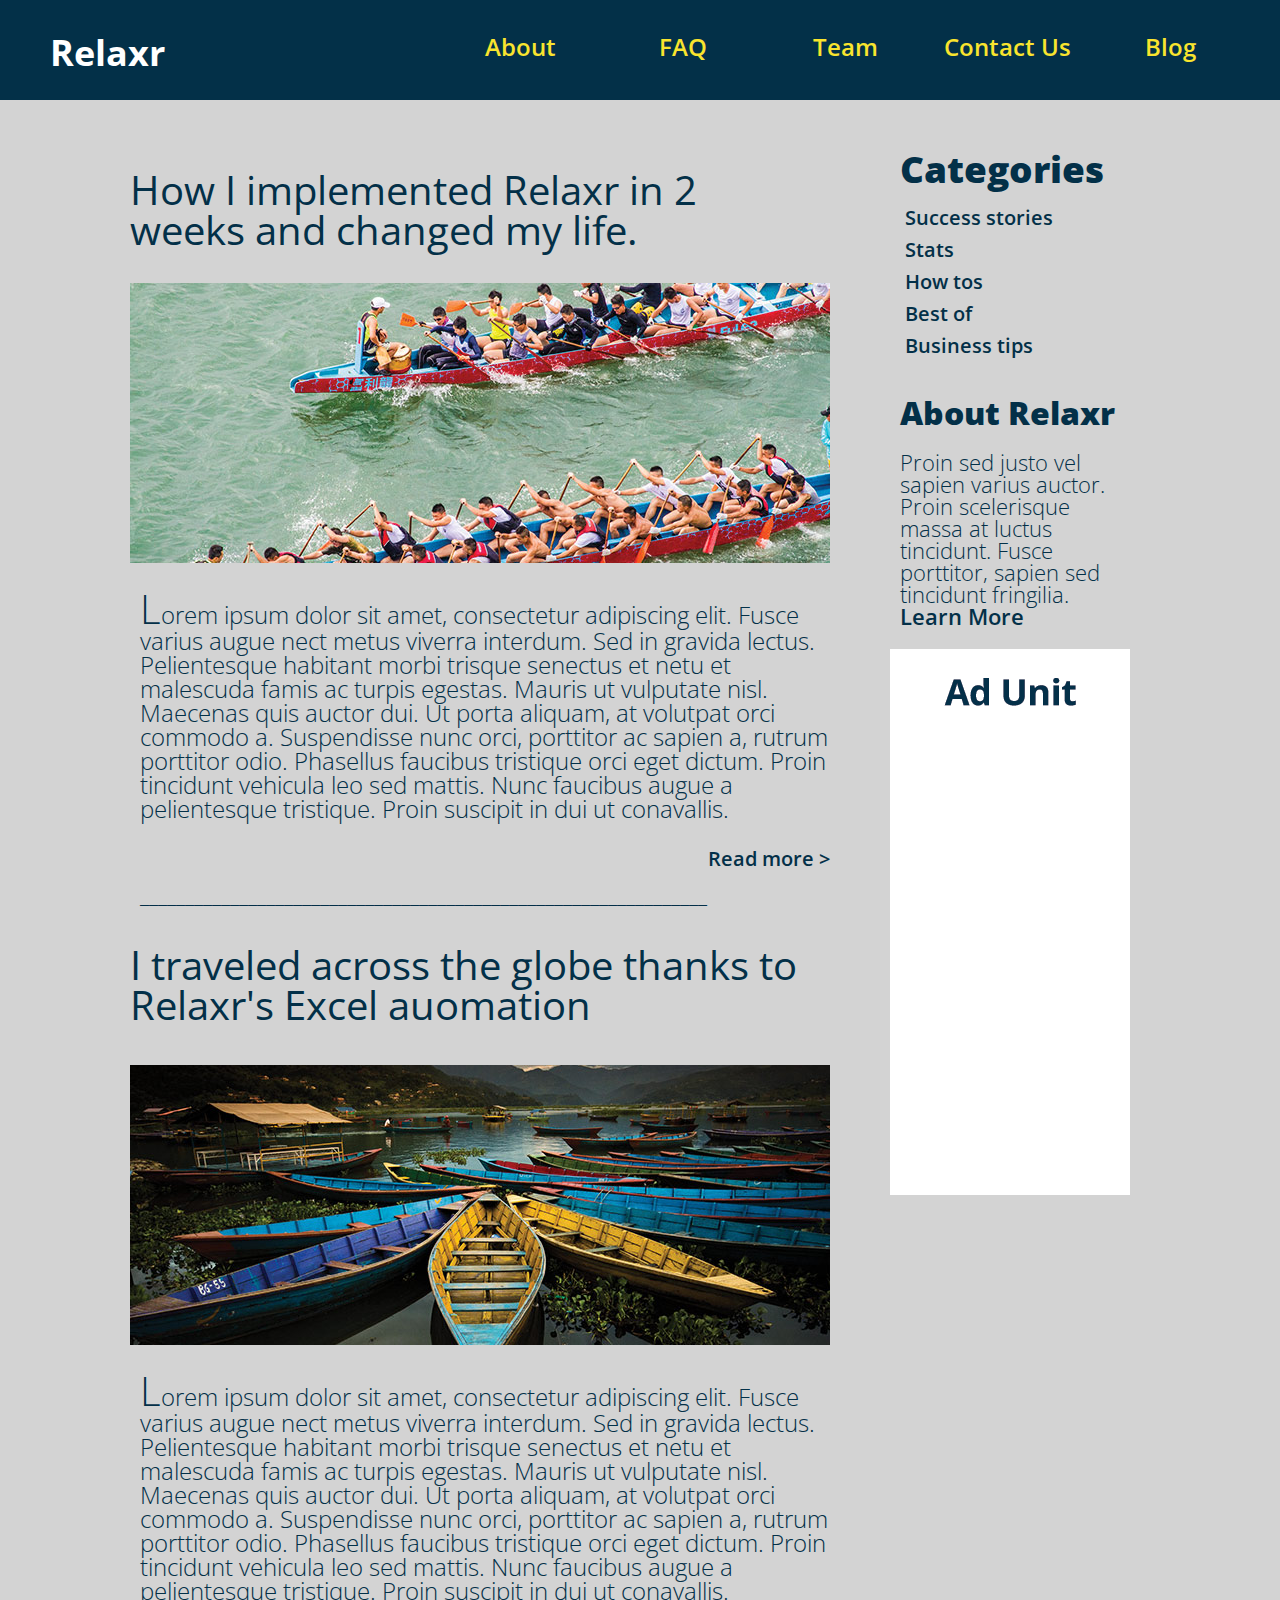
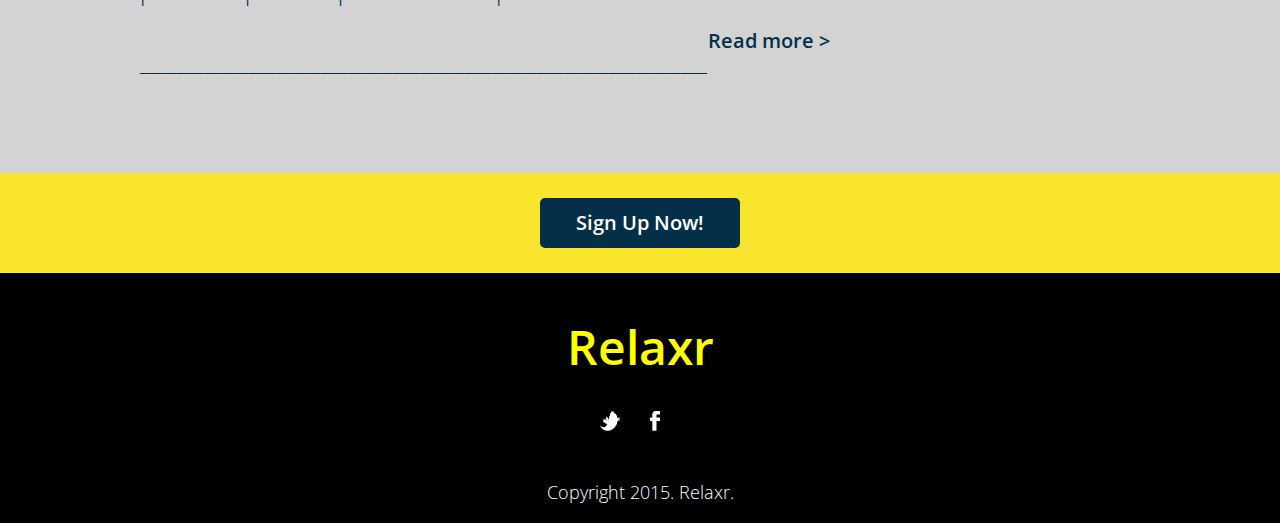
<file: html/index.html>
<!DOCTYPE html>
<html>
   <head>
      <link type="text/css" rel="stylesheet" href="../css/reset.css"/>
      <link type="text/css" rel="stylesheet" href="../css/normalize.css"/>
      <link type="text/css" rel="stylesheet" href="../css/style.css"/>
      <meta name="description" content="This is the relaxr blog"/>
      <link rel="stylesheet" type="text/css" href="//fonts.googleapis.com/css?family=Open+Sans"/>
      <meta name="keyword" content="relaxr"/>
      <meta name="author" content="Rahi Miah"/>
      <title>Relaxr Blog</title>
   </head>
   <body>
      <header>
         <h1>Relaxr</h1>
         <nav>
            <div class="navs"><a href="www.google.com">About</a></div>
            <div class="navs"><a href="www.google.com">FAQ</a></div>
            <div class="navs"><a href="www.google.com">Team</a></div>
            <div class="navs"><a href="www.google.com">Contact Us</a></div>
            <div class="navs"><a href="www.google.com">Blog</a></div>
         </nav>
      </header>
      <aside>
         <div class="sidebar">
            <h3>Categories</h3>
               <div class="sidelink"><a class="link" href="www.google.com">Success stories</a></div>
               <div class="sidelink"><a class="link" href="www.google.com">Stats</a></div>
               <div class="sidelink"><a class="link" href="www.google.com">How tos</a></div>
               <div class="sidelink"><a class="link" href="www.google.com">Best of</a></div>
               <div class="sidelink"><a class="link" href="www.google.com">Business tips</a></div>
            <h4>About Relaxr</h4>
               <p>Proin sed justo vel sapien varius auctor. Proin scelerisque massa at luctus tincidunt. Fusce porttitor, sapien sed tincidunt fringilia.<br/><a class="learnmore" href="www.google.com">Learn More</a></p>
         </div>
         <img src="../images/ad-unit.png">
      </aside>
      <div class="maincolumn">
         <div class="post">
            <h2>How I implemented Relaxr in 2 <br/> weeks and changed my life.</h2>
            <img src="../images/blog_photo1.jpg">
            <p class="postp"><span>L</span>orem ipsum dolor sit amet, consectetur adipiscing elit. Fusce varius augue nect metus viverra interdum. Sed in gravida lectus. Pelientesque habitant morbi trisque senectus et netu et malescuda famis ac turpis egestas. Mauris ut vulputate nisl. Maecenas quis auctor dui. Ut porta aliquam, at volutpat orci commodo a. Suspendisse nunc orci, porttitor ac sapien a, rutrum porttitor odio. Phasellus faucibus tristique orci eget dictum. Proin tincidunt vehicula leo sed mattis. Nunc faucibus augue a pelientesque tristique. Proin suscipit in dui ut conavallis.</p>
            <div class="readmore"><a class="link" href="www.google.com">Read more ></a></div>
            <p class="line"><br/>_______________________________________________________________</p>
         </div>
         <div class="post">
            <h5>I traveled across the globe thanks to Relaxr's Excel auomation</h5>
            <img src="../images/blog_photo2.jpg">
            <p class="postp"><span>L</span>orem ipsum dolor sit amet, consectetur adipiscing elit. Fusce varius augue nect metus viverra interdum. Sed in gravida lectus. Pelientesque habitant morbi trisque senectus et netu et malescuda famis ac turpis egestas. Mauris ut vulputate nisl. Maecenas quis auctor dui. Ut porta aliquam, at volutpat orci commodo a. Suspendisse nunc orci, porttitor ac sapien a, rutrum porttitor odio. Phasellus faucibus tristique orci eget dictum. Proin tincidunt vehicula leo sed mattis. Nunc faucibus augue a pelientesque tristique. Proin suscipit in dui ut conavallis.</p>
            <div class="readmore"><a class="link" href="www.google.com">Read more ></a></div>
            <p><br/>_______________________________________________________________</p>
         </div>
         </div>
         <div class="yellowsection">
               <a class="bluepart" href="www.relxr.com">Sign Up Now!</a>
         </div>
            <div class="blackpart">
               <div class="title">Relaxr</div>
                  <div class="social_media">
                  <div class= "facebook">
                  <img src="../images/facebook.png" alt="facebook" height="20" width="10">
                  </div>
            <div class ="twitter">
               <img src="../images/twitter.png" alt="facebook" height="20" width="20">
            </div>
            <footer>Copyright 2015. Relaxr.</footer>
   </body>
</html>
</file>
<file: css/style.css>
/*
Project Name: Relaxr Blog
Author: Your Name
Developer @GA in NYC
*/


/******************************************
/* SETUP
/*******************************************/

/* Box Model Hack */
* {
     -moz-box-sizing: border-box; /* Firexfox */
     -webkit-box-sizing: border-box; /* Safari/Chrome/iOS/Android */
     box-sizing: border-box; /* IE */
}

/* Clear fix hack */
.clearfix:after {
     content: ".";
     display: block;
     clear: both;
     visibility: hidden;
     line-height: 0;
     height: 0;
}

.clear {
  clear: both;
}

.fl {
  float: right;
}

.fl {
  float: left;
}

/******************************************
/* ADDITIONAL STYLES
/*******************************************/
body {font-family: Open Sans; background-color: #d3d3d3;}

header { background-color: #033048; width: 100%; height: 100px;}

h1 { text-align: center; font-size: 36px; 
     color: #FFF; float: left; margin: 35px; 
     font-weight: bold; margin-left: 50px; }

nav { width: 800px; float: right; 
      display: flex; justify-content: space-between;
      margin: 35px;}

.navs { text-align: center; float: left; 
        width: 150px; font-size: 24px; 
        font-weight: 600; color: #f9e42e; }

a { text-decoration: none; font-size: 24px; 
     font-weight: 600; color: #f9e42e; }

aside { margin-top: 40px; float: right;
        margin-right: 150px; font-size: 32px;
        width: 240px; }

h2 { font-size: 40px; font-weight: semibold; 
     color: #033048; }

h3 { color: #033048; font-weight: 900; 
     margin: 10px; }

.link { margin-left: 15px; color: #033048;
        font-size: 20px; }

h4 { color: #033048; font-weight: 900; 
     margin: 10px; margin-top: 40px; }

p { color: #033048; font-size: 22px;
    margin-left: 10px; font-weight: lighter; }

.learnmore { color: #033048; font-size: 22px;
             font-weight: semibold; }

.maincolumn { margin-top: 70px; margin-left: 70px; }

.post { margin-top: 40px; width: 700px; margin-left: 60px; }

.postp { font-size: 24px; font-weight: light; }

span { font-size: 40px; }

#hl3 { color: #033048; font-size: 22px;
     font-weight: lighter; }

.readmore { float: right; font-size: 24px; 
            font-weight: bold; color: #033048; }

h5 { font-size: 40px; font-weight: semibold; 
     color: #033048; margin-bottom: 40px;
     margin-top: 40px; }

.line { margin-top: 40px; color: #033048; }

.yellowsection { background-color: #f9e42e; height: 100px; 
                 margin-top: 100px; width: 100%; padding-top: 25px; }
.bluepart { width: 200px; height: 50px; 
            background-color: #033048; box-sizing: border-box; 
            border: solid 15px #033048; font-size: 20px;
            text-align: center; display: block;
            margin: 0 auto; border-radius: 5px;
            color: white;
             }
.blackpart { background-color: #000; width: 100%;
             height: 250px; }
.title {
  color: yellow; margin-left: auto;
  margin-right: auto; text-align: center;
  background-color: black; width:250px;
  padding-top: 50px; font-size: 48px;
  font-weight: 600; 
}

.social_media{
  margin-top: 40px;
}

.twitter{
  margin-top: -22px;
  margin-left: 600px;
  float: center;
  width: 20px;
}

.facebook{
  margin-top: 20px;
  margin-left: 650px;
  width: 10px;
} 

footer {
  color:white;
  text-align: center;
  font-size: 18px;
  margin-top: 50px;
  font-weight: 300;
}
</file>
